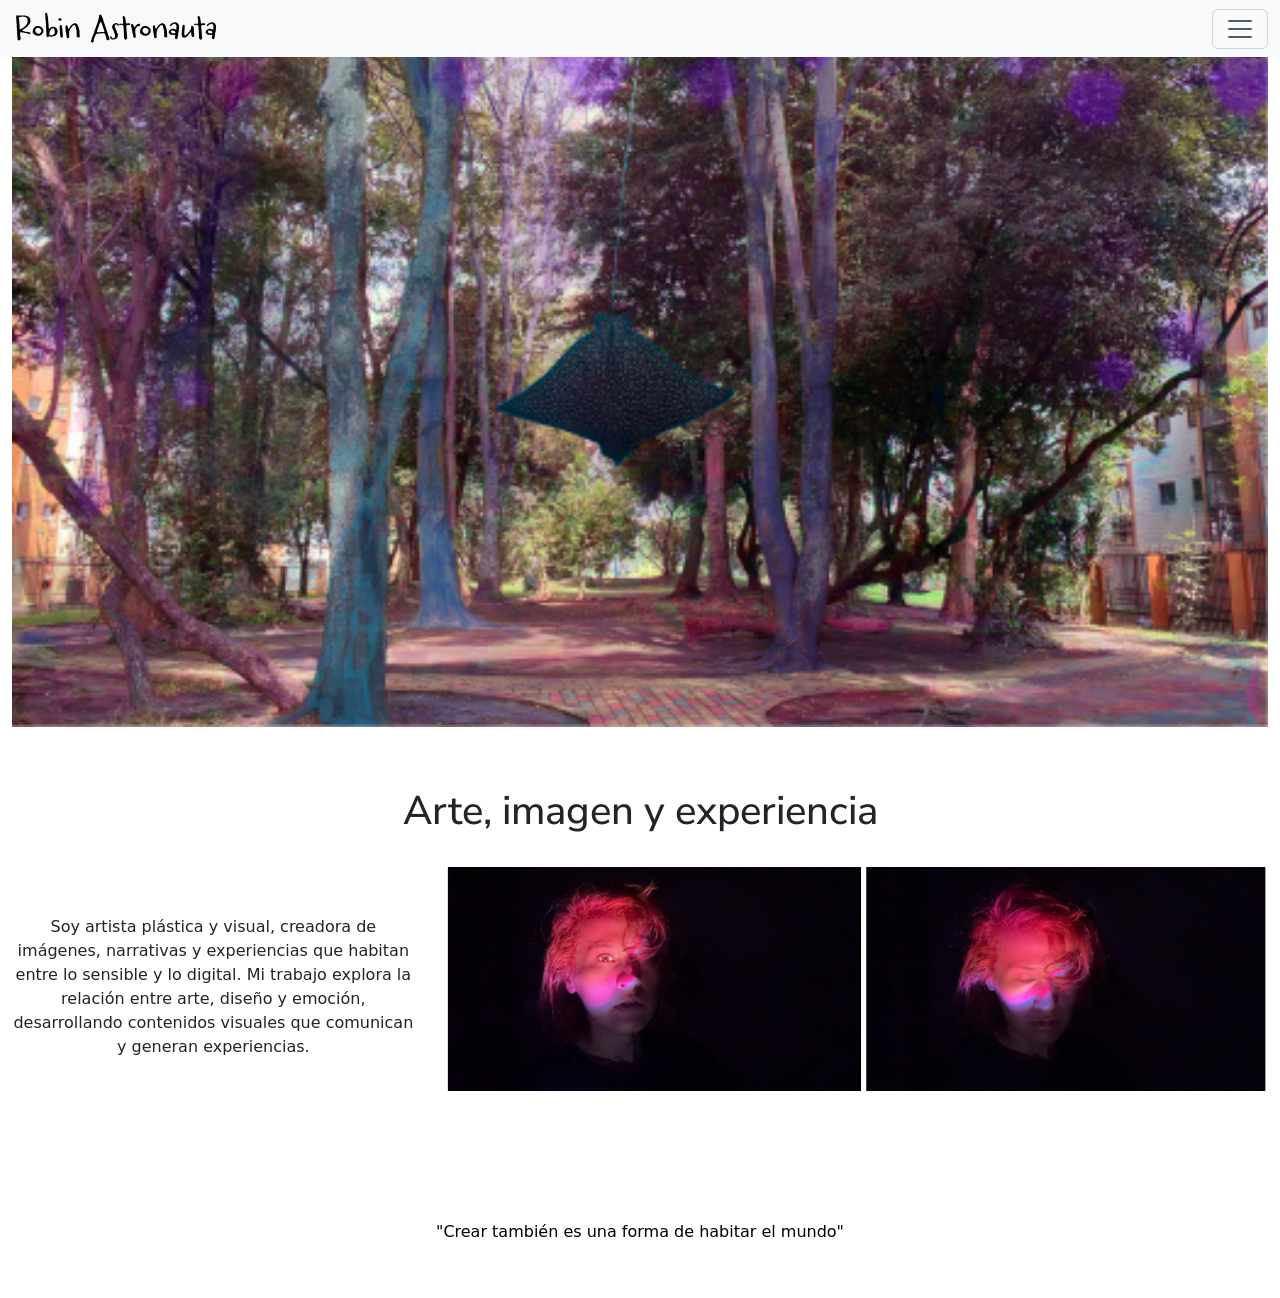
<file: index.html>
<!DOCTYPE html>
<html>
<head>
	<meta charset="utf-8">
	<meta name="viewport" content="width=device-width, initial-scale=1">
	<link rel="stylesheet" type="text/css" href="css/bootstrap.min.css">
	<link rel="stylesheet" type="text/css" href="css/estilos.css">
	<link rel="preconnect" href="https://fonts.googleapis.com">
	<link rel="preconnect" href="https://fonts.gstatic.com" crossorigin>
	<link href="https://fonts.googleapis.com/css2?family=Nunito+Sans:ital,opsz,wght@0,6..12,200..1000;1,6..12,200..1000&display=swap" rel="stylesheet">
	<link rel="stylesheet" href="https://cdn.jsdelivr.net/npm/bootstrap-icons@1.13.1/font/bootstrap-icons.min.css">
	<title></title>
</head>
<body class="container-fluid">
	<header class="row">
		<nav class="navbar bg-body-tertiary fixed-top">
	    <div class="container-fluid">
	  	<img src="img/logo.svg" alt="Robin Astronauta" class="Col-12 col-sm-12 col-md-12 col-lg-2 col-xl-2">
	  
	    <button class="navbar-toggler" type="button" data-bs-toggle="offcanvas" data-bs-target="#offcanvasNavbar" aria-controls="offcanvasNavbar" aria-label="Toggle navigation">
	      <span class="navbar-toggler-icon"></span>
	    </button>
	    <div class="offcanvas offcanvas-end" tabindex="-1" id="offcanvasNavbar" aria-labelledby="offcanvasNavbarLabel">
	      <div class="offcanvas-header">
	        <h5 class="offcanvas-title" id="offcanvasNavbarLabel">Robin Astronauta</h5>
	        <button type="button" class="btn-close" data-bs-dismiss="offcanvas" aria-label="Close"></button>
	      </div>
	      <div class="offcanvas-body">
	        <ul class="navbar-nav justify-content-end flex-grow-1 pe-3">
	          <li class="nav-item">
	            <a class="nav-link active" aria-current="page" href="index.html">Inicio</a>
	          </li>
	          <li class="nav-item">
	            <a class="nav-link active" aria-current="page" href="sobremi.html">Sobre mi</a>
	          </li>
	          <li class="nav-item">
	            <a class="nav-link active" aria-current="page" href="trabajo.html">Trabajo</a>
	          </li>
	          <li class="nav-item">
	            <a class="nav-link active" aria-current="page" href="contacto.html">Contacto</a>
	          </li>
	        </ul>
	       </nav>
	</header>

	<main>
		<section>
			<img src="img/banner.png" alt="collage digital" width="100%">
		</section>
		<section class="row">
			<h1 class="typ">Arte, imagen y experiencia</h1>
			<br>
			<article class="Col-12 col-sm-12 col-md-12 col-lg-4 col-xl-4">
				<br>
				<br>
				<br>
				<p>Soy artista plástica y visual, creadora de imágenes, narrativas y experiencias que habitan entre lo sensible y lo digital. Mi trabajo explora la relación entre arte, diseño y emoción, desarrollando contenidos visuales que comunican y generan experiencias.</p>
				<br>
				
				<br>
			</article>

			<article class="Col-12 col-sm-12 col-md-12 col-lg-8 col-xl-8">
				<br>
				<img src="img/caja1.png" alt="Robin" width="100%">
				<br>
			</article>
		</section>

	</main>

	<footer class="row">
		<p>"Crear también es una forma de habitar el mundo"</p>
	</footer>


<script  src="js/bootstrap.min.js"></script>
</body>
</html>
</file>
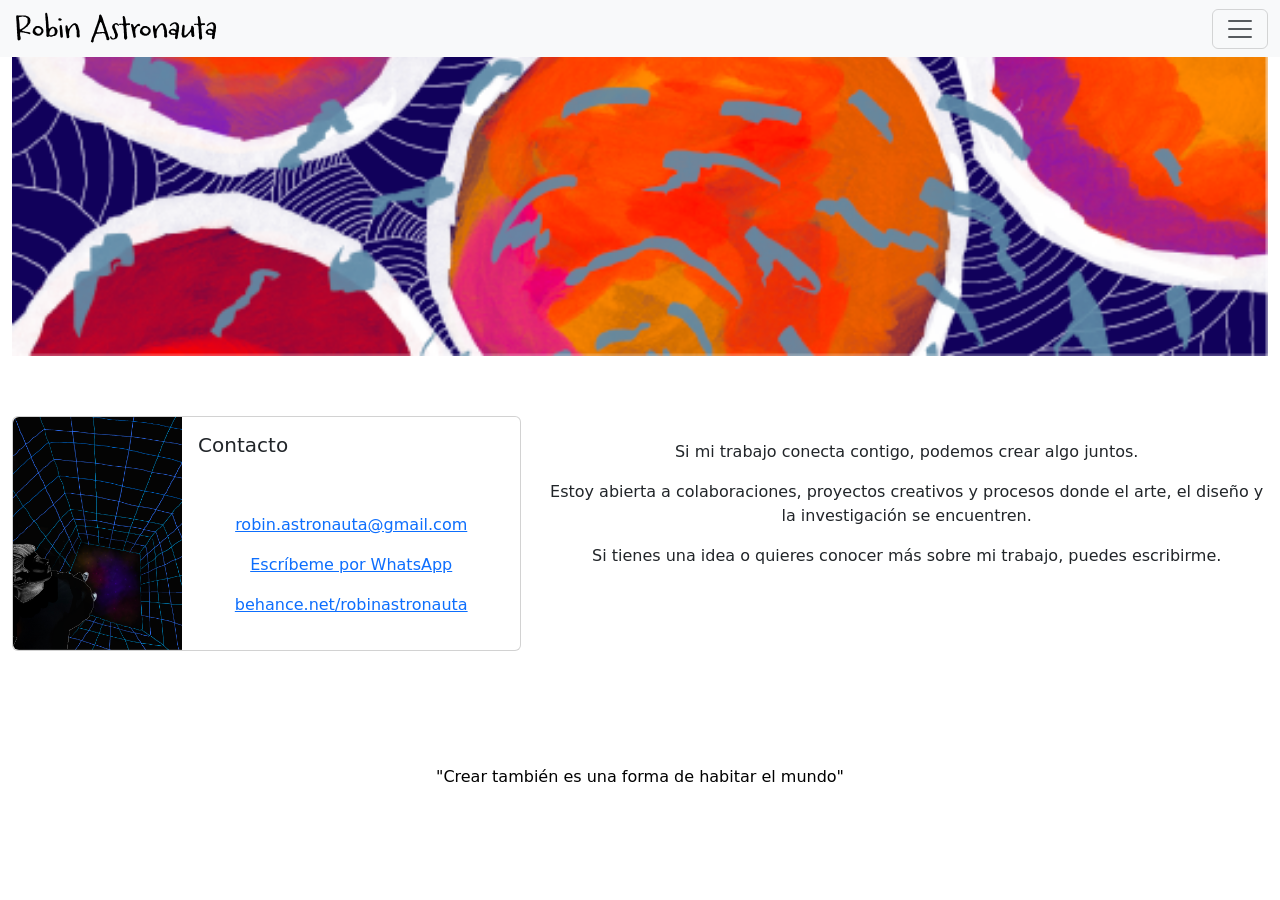
<file: contacto.html>
<!DOCTYPE html>
<html>
<head>
	<meta charset="utf-8">
	<meta name="viewport" content="width=device-width, initial-scale=1">
	<link rel="stylesheet" type="text/css" href="css/bootstrap.min.css">
	<link rel="stylesheet" type="text/css" href="css/estilos.css">
	<link rel="preconnect" href="https://fonts.googleapis.com">
	<link rel="preconnect" href="https://fonts.gstatic.com" crossorigin>
	<link href="https://fonts.googleapis.com/css2?family=Nunito+Sans:ital,opsz,wght@0,6..12,200..1000;1,6..12,200..1000&display=swap" rel="stylesheet">
	<link rel="stylesheet" href="https://cdn.jsdelivr.net/npm/bootstrap-icons@1.13.1/font/bootstrap-icons.min.css">
	<title></title>
</head>
<body class="container-fluid">
	<header class="row">
		<nav class="navbar bg-body-tertiary fixed-top">
	    <div class="container-fluid">
	  	<img src="img/logo.svg" alt="Robin Astronauta" class="Col-12 col-sm-12 col-md-12 col-lg-2 col-xl-2">
	  
	    <button class="navbar-toggler" type="button" data-bs-toggle="offcanvas" data-bs-target="#offcanvasNavbar" aria-controls="offcanvasNavbar" aria-label="Toggle navigation">
	      <span class="navbar-toggler-icon"></span>
	    </button>
	    <div class="offcanvas offcanvas-end" tabindex="-1" id="offcanvasNavbar" aria-labelledby="offcanvasNavbarLabel">
	      <div class="offcanvas-header">
	        <h5 class="offcanvas-title" id="offcanvasNavbarLabel">Robin Astronauta</h5>
	        <button type="button" class="btn-close" data-bs-dismiss="offcanvas" aria-label="Close"></button>
	      </div>
	      <div class="offcanvas-body">
	        <ul class="navbar-nav justify-content-end flex-grow-1 pe-3">
	          <li class="nav-item">
	            <a class="nav-link active" aria-current="page" href="index.html">Inicio</a>
	          </li>
	          <li class="nav-item">
	            <a class="nav-link active" aria-current="page" href="sobremi.html">Sobre mi</a>
	          </li>
	          <li class="nav-item">
	            <a class="nav-link active" aria-current="page" href="trabajo.html">Trabajo</a>
	          </li>
	          <li class="nav-item">
	            <a class="nav-link active" aria-current="page" href="contacto.html">Contacto</a>
	          </li>
	        </ul>
	       </nav>
	</header>

	<main>
		<section>
			<img src="img/banner2.png" alt="collage digital" width="100%">
		</section>
		<section class="row">
			<article class="Col-12 col-sm-12 col-md-12 col-lg-5 col-xl-5">
			<div class="card mb-3" style="max-width: 540px;">
  <div class="row g-0">
    <div class="col-md-4">
      <img src="img/contacto.png" class="img-fluid rounded-start" alt="ilustracion">
    </div>
    <div class="col-md-8">
      <div class="card-body">
        <h5 class="card-title">Contacto</h5>
        <br>
        <br>
        <p class="card-text"><a href="mailto:robin.astronauta@gmail.com">robin.astronauta@gmail.com</a>
        </p>
        <p class="card-text"> <a href="https://wa.me/573212465690?text=Hola%20Andr%C3%B3meda,%20vi%20tu%20portafolio%20y%20me%20interesa%20tu%20trabajo" target="_blank">Escríbeme por WhatsApp</a>
        </p>
        <p class="card-text"><a href="https://www.behance.net/robinastronauta" target="_blank">behance.net/robinastronauta
        </a>
        </p>
      </div>
    </div>
  </div>
</div>
</article>

<article class="Col-12 col-sm-12 col-md-12 col-lg-7 col-xl-7">
				<br>
				<p>Si mi trabajo conecta contigo, podemos crear algo juntos.</p>
				<p> Estoy abierta a colaboraciones, proyectos creativos y procesos donde el arte, el diseño y la investigación se encuentren.</p>
				<p>Si tienes una idea o quieres conocer más sobre mi trabajo, puedes escribirme.</p>
				<br>
			</article>		
		</section>
	</main>

	<footer class="row">
		<p>"Crear también es una forma de habitar el mundo"</p>
	</footer>


<script  src="js/bootstrap.min.js"></script>
</body>
</html>
</file>
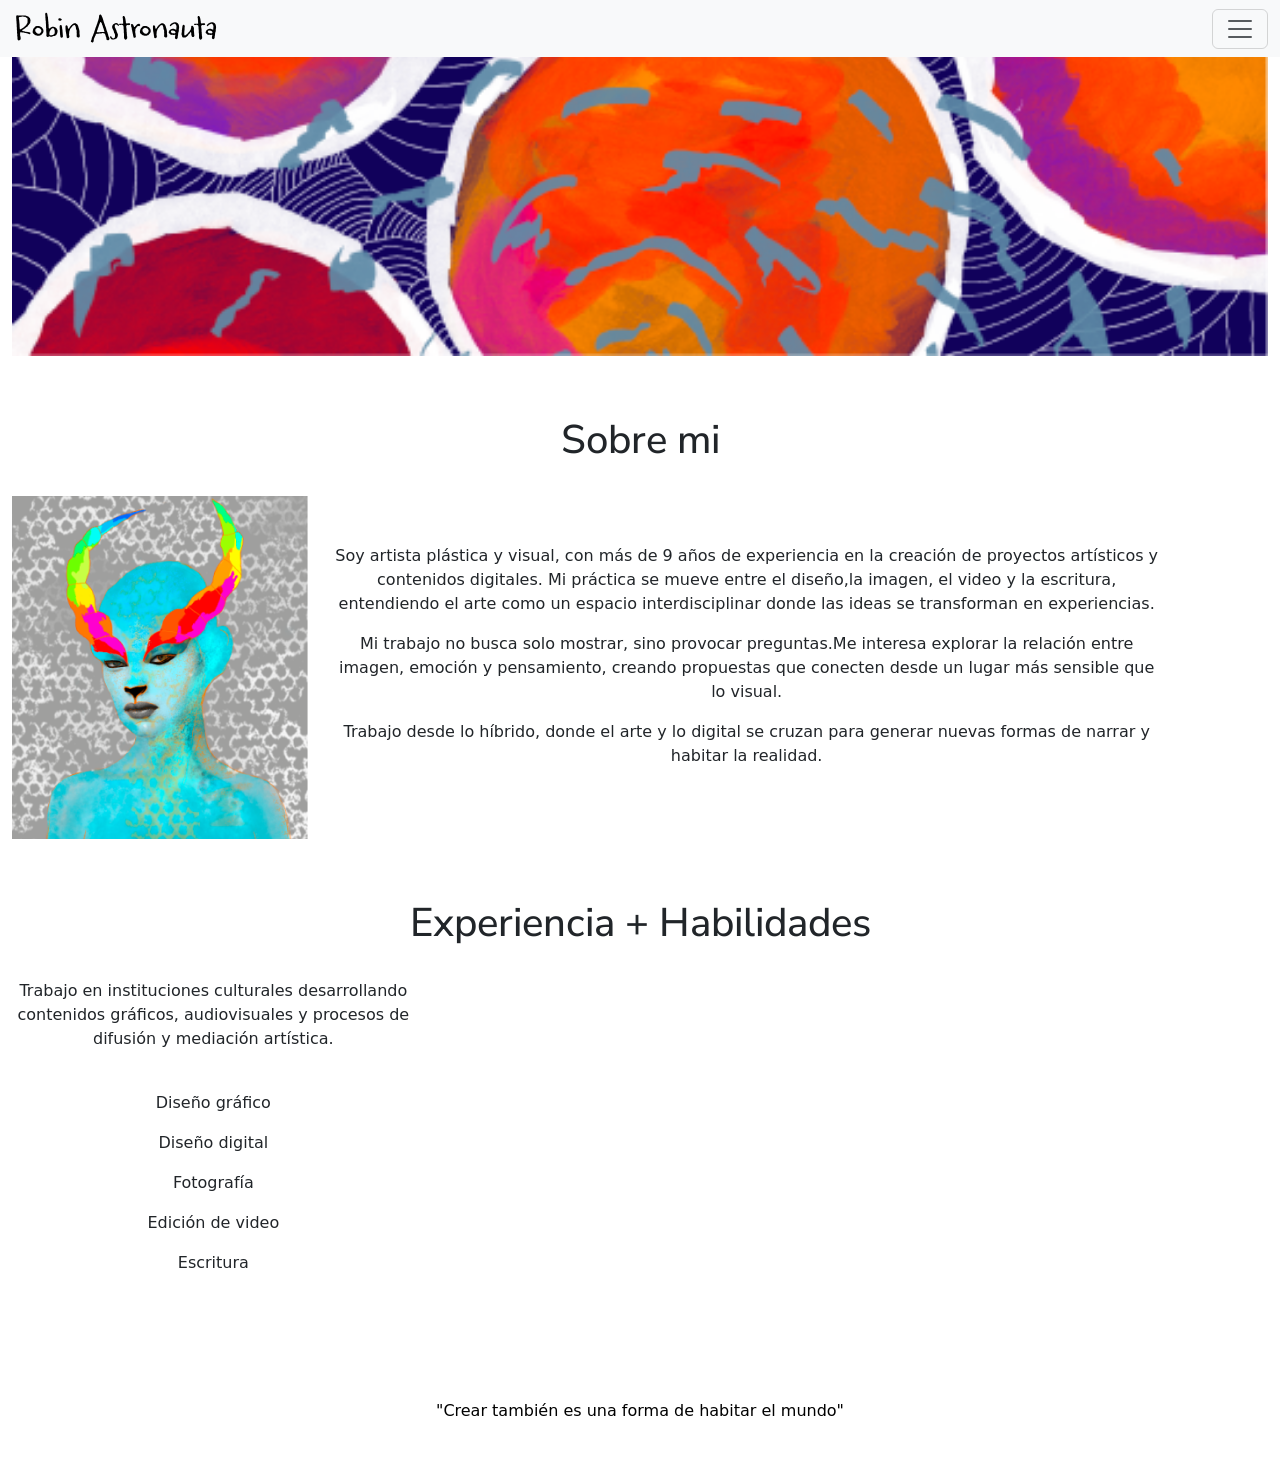
<file: sobremi.html>
<!DOCTYPE html>
<html>
<head>
	<meta charset="utf-8">
	<meta name="viewport" content="width=device-width, initial-scale=1">
	<link rel="stylesheet" type="text/css" href="css/bootstrap.min.css">
	<link rel="stylesheet" type="text/css" href="css/estilos.css">
	<link rel="preconnect" href="https://fonts.googleapis.com">
	<link rel="preconnect" href="https://fonts.gstatic.com" crossorigin>
	<link href="https://fonts.googleapis.com/css2?family=Nunito+Sans:ital,opsz,wght@0,6..12,200..1000;1,6..12,200..1000&display=swap" rel="stylesheet">
	<link rel="stylesheet" href="https://cdn.jsdelivr.net/npm/bootstrap-icons@1.13.1/font/bootstrap-icons.min.css">
	<title></title>
</head>
<body class="container-fluid">
	<header class="row">

		<nav class="navbar bg-body-tertiary fixed-top">
	    <div class="container-fluid">
	  	<img src="img/logo.svg" alt="Robin Astronauta" class="Col-12 col-sm-12 col-md-12 col-lg-2 col-xl-2">
	  
	    <button class="navbar-toggler" type="button" data-bs-toggle="offcanvas" data-bs-target="#offcanvasNavbar" aria-controls="offcanvasNavbar" aria-label="Toggle navigation">
	      <span class="navbar-toggler-icon"></span>
	    </button>
	    <div class="offcanvas offcanvas-end" tabindex="-1" id="offcanvasNavbar" aria-labelledby="offcanvasNavbarLabel">
	      <div class="offcanvas-header">
	        <h5 class="offcanvas-title" id="offcanvasNavbarLabel">Robin Astronauta</h5>
	        <button type="button" class="btn-close" data-bs-dismiss="offcanvas" aria-label="Close"></button>
	      </div>
	      <div class="offcanvas-body">
	        <ul class="navbar-nav justify-content-end flex-grow-1 pe-3">
	          <li class="nav-item">
	            <a class="nav-link active" aria-current="page" href="index.html">Inicio</a>
	          </li>
	          <li class="nav-item">
	            <a class="nav-link active" aria-current="page" href="sobremi.html">Sobre mi</a>
	          </li>
	          <li class="nav-item">
	            <a class="nav-link active" aria-current="page" href="trabajo.html">Trabajo</a>
	          </li>
	          <li class="nav-item">
	            <a class="nav-link active" aria-current="page" href="contacto.html">Contacto</a>
	          </li>
	        </ul>
	       </nav>
	</header>

	<main>
		<section>
			<img src="img/banner2.png" alt="collage digital" width="100%">
		</section>
		<section class="row">
			<h1 class="typ">Sobre mi</h1>
			<br>
			<article class="Col-12 col-sm-12 col-md-12 col-lg-3 col-xl-3">
				<br>
				<img src="img/ilustracion1.png" alt="Robin" width="100%">
				<br>
			</article>
			<article class="Col-12 col-sm-12 col-md-12 col-lg-8 col-xl-8">
				<br>
				<br>
				<br>
				<p>Soy artista plástica y visual, con más de 9 años de experiencia en la creación de proyectos artísticos y contenidos digitales. Mi práctica se mueve entre el diseño,la imagen, el video y la escritura, entendiendo el arte como un espacio interdisciplinar donde las ideas se transforman en experiencias.</p>
				<p>Mi trabajo no busca solo mostrar, sino provocar preguntas.Me interesa explorar la relación entre imagen, emoción y pensamiento, creando propuestas que conecten desde un lugar más sensible que lo visual.</p>
				<p>Trabajo desde lo híbrido, donde el arte y lo digital se cruzan para generar nuevas formas de narrar y habitar la realidad.</p>
				<br>
			</article>		
		</section>

		<section class="row">
			<h1 class="typ">Experiencia + Habilidades</h1>
			<br>
			<article class="Col-12 col-sm-12 col-md-12 col-lg-4 col-xl-4">
				<br>
				<p>Trabajo en instituciones culturales desarrollando contenidos gráficos, audiovisuales y procesos de difusión y mediación artística.</p>
				<br> 
				<p>Diseño gráfico</p>
				<p>Diseño digital</p>
				<p>Fotografía</p>
				<p>Edición de video</p>
				<p>Escritura</p>
			</article>

			<article class="Col-12 col-sm-12 col-md-12 col-lg-4 col-xl-4">
					<br>
				<iframe width="560" height="315" src="https://www.youtube.com/embed/fhQmr_lPkog?si=jo_oeo04thBxqK0T" title="YouTube video player" frameborder="0" allow="accelerometer; autoplay; clipboard-write; encrypted-media; gyroscope; picture-in-picture; web-share" referrerpolicy="strict-origin-when-cross-origin" allowfullscreen></iframe>
			</article>
		</section>
        

	</main>

	<footer class="row">
		<p>"Crear también es una forma de habitar el mundo"</p>
	</footer>


<script  src="js/bootstrap.min.js"></script>
</body>
</html>
</file>
<file: css/estilos.css>
.typ {
	text-align: center;
  font-family: "Nunito Sans", sans-serif;
  font-optical-sizing: auto;
  font-weight: <weight>;
  font-style: normal;
}
footer{
	text-align: center;
	background-color: ;
	color: black;
	font-weight: 30;

	padding-top: 3%;
	padding-bottom: 3%;

}

p{
	text-align: center;
}

section {
  margin-bottom: 60px;
}


.contacto {
  padding: 80px;
  text-align: center;
}

.info-contacto p {
  margin: 15px 0;
}

a:hover {
  text-decoration: underline;
  opacity: 0.7;
}
</file>
